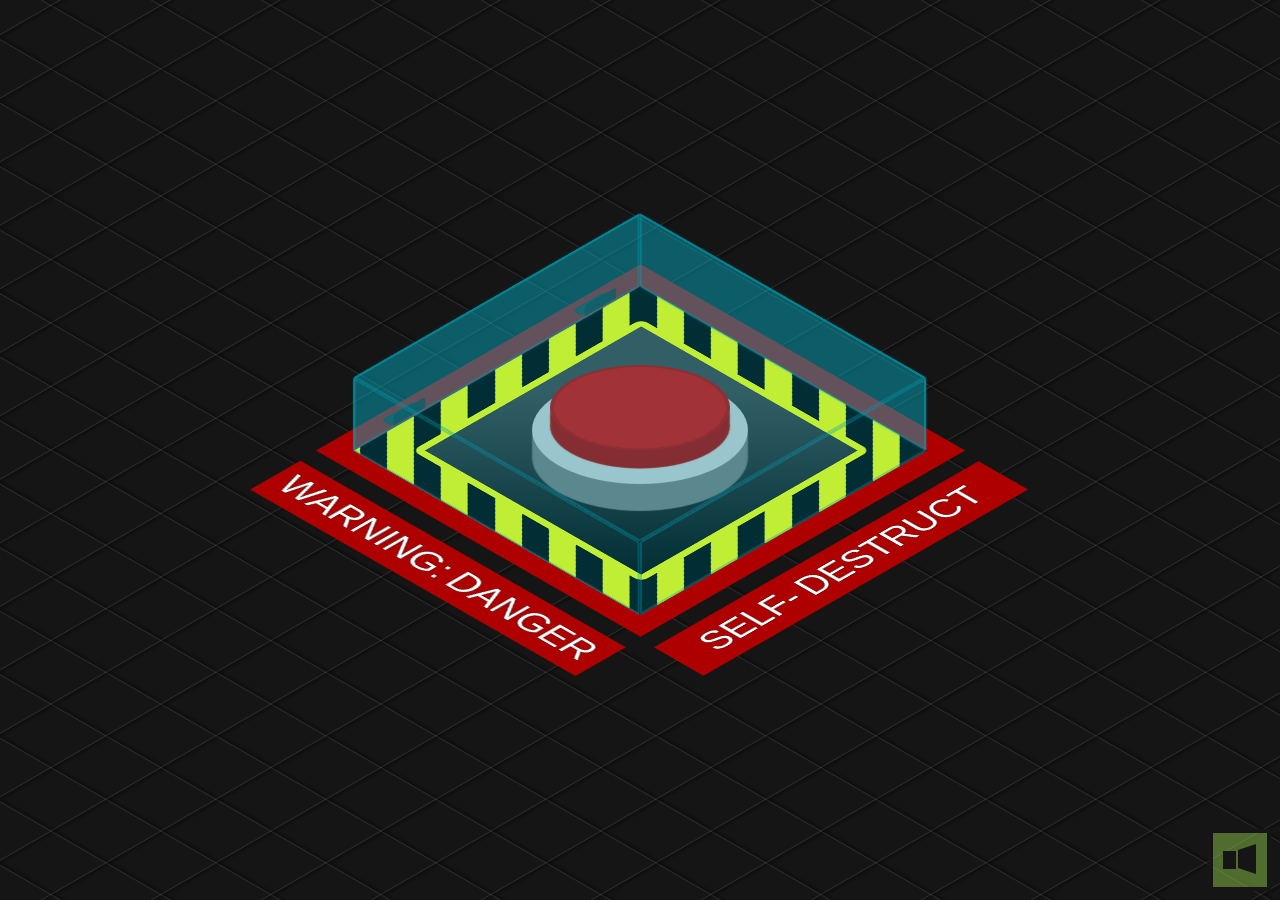
<file: index.html>
<!DOCTYPE html>
<html lang="en">
<head>
	<link rel="shortcut icon" href="images-removebg-preview.png" type="image/x-icon">
	<!--    INSTAGRAM @_refetk_            --------------------->
    <meta charset="UTF-8">
    <meta http-equiv="X-UA-Compatible" content="IE=edge">
    <meta name="viewport" content="width=device-width, initial-scale=1.0">
    <title>Nuclear Bomb</title>
    <link rel="stylesheet" href="style.css">
</head>
<body>
    <div class="grid"></div>

<div class="warning"></div>

<div class="base">
	<button id="activate">
		<span></span>
	</button>
</div>

<div class="box opened" id="cover">
	<div></div>
	<div></div>
	<div></div>
	<div></div>
	<div></div>
	<div></div>
	<span></span><span></span>
</div>

<div class="hinges"></div>

<div class="text">
	SELF-&thinsp;DESTRUCT
</div>

<div id="panel">
	<div id="msg">DEVICE SELF-DESTRUCTION </div>
	<div id="time">9</div>
	<span id="abort">ABORT</span>
	<span id="detonate">DETONATE</span>
</div>

<div id="turn-off"></div>
<div id="closing"></div>

<div id="restart"><button id="reload"></button></div>

<div id="mute"></div>

<audio id="alarm">
	<source src="Danger Alarm Sound Effect.mp3" type="audio/mpeg">
</audio>
<script>
    var theCount;
var alarm = document.getElementById("alarm");
var panel = document.getElementById("panel");
var turnOff = document.getElementById("turn-off");
var turnOffHor = document.getElementById("closing");
var detonate = document.getElementById("detonate");
alarm.volume = 0.25; //volume level

var time = document.getElementById("time");
function showCountDown() {
	time.innerText = time.innerText - 1;
	if (time.innerText == 0) {
		clearInterval(theCount);
		time.classList.add("crono");
		abort.classList.add("hide");
		detonate.classList.add("show");
		setTimeout(function () {
			turnOff.classList.add("close");
			turnOffHor.classList.add("close");
			reload.classList.add("show");
			alarm.pause();
		}, 1500);
	}
}

var cover = document.getElementById("cover");
cover.addEventListener("click", function () {
	if (this.className == "box") this.classList.add("opened");
	else this.classList.remove("opened");
});

var btn = document.getElementById("activate");
activate.addEventListener("click", function () {
	this.classList.add("pushed");
	alarm.load();
	alarm.currentTime = 10.1;
	alarm.play();
	setTimeout(function () {
		panel.classList.add("show");
		theCount = setInterval(showCountDown, 1000);
		alarm.load();
		alarm.play();
	}, 500);
});

var abort = document.getElementById("abort");
abort.addEventListener("click", function () {
	btn.classList.remove("pushed");
	panel.classList.remove("show");
	clearInterval(theCount);
	time.innerText = 9;
	alarm.pause();
	alarm.currentTime = 10;
	alarm.play();
});

var reload = document.getElementById("restart");
reload.addEventListener("click", function () {
	panel.classList.remove("show");
	turnOff.classList.remove("close");
	turnOffHor.classList.remove("close");
	abort.classList.remove("hide");
	detonate.classList.remove("show");
	cover.classList.remove("opened");
	btn.classList.remove("pushed");
	this.classList.remove("show");
	time.classList.remove("crono");
	time.innerText = 9;
});

setTimeout(function () {
	cover.classList.remove("opened");
}, 100);

var mute = document.getElementById("mute");
mute.addEventListener("click", function () {
	if (this.className == "muted") {
		alarm.muted = false;
		this.classList.remove("muted");
	} else {
		alarm.muted = true;
		this.classList.add("muted");
	}
});
</script>
</body>
</html>
</file>
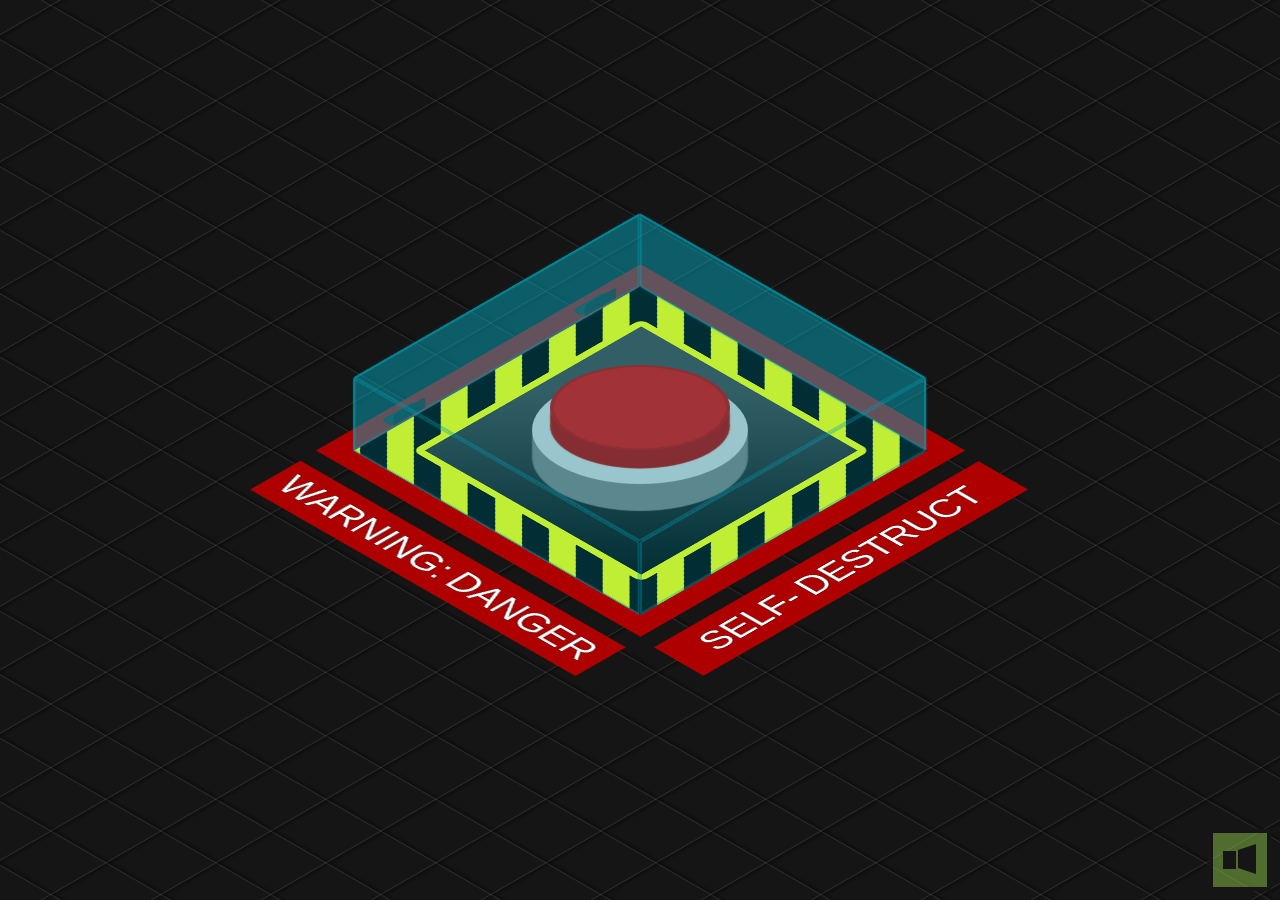
<file: button.html>
<!DOCTYPE html>
<html lang="en">
<head>
	<link rel="shortcut icon" href="images-removebg-preview.png" type="image/x-icon">
	<!--    INSTAGRAM @_refetk_            --------------------->
    <meta charset="UTF-8">
    <meta http-equiv="X-UA-Compatible" content="IE=edge">
    <meta name="viewport" content="width=device-width, initial-scale=1.0">
    <title>Nuclear Bomb</title>
    <link rel="stylesheet" href="style.css">
</head>
<body>
    <div class="grid"></div>

<div class="warning"></div>

<div class="base">
	<button id="activate">
		<span></span>
	</button>
</div>

<div class="box opened" id="cover">
	<div></div>
	<div></div>
	<div></div>
	<div></div>
	<div></div>
	<div></div>
	<span></span><span></span>
</div>

<div class="hinges"></div>

<div class="text">
	SELF-&thinsp;DESTRUCT
</div>

<div id="panel">
	<div id="msg">DEVICE SELF-DESTRUCTION </div>
	<div id="time">9</div>
	<span id="abort">ABORT</span>
	<span id="detonate">DETONATE</span>
</div>

<div id="turn-off"></div>
<div id="closing"></div>

<div id="restart"><button id="reload"></button></div>

<div id="mute"></div>

<audio id="alarm">
	<source src="Danger Alarm Sound Effect.mp3" type="audio/mpeg">
</audio>
<script>
    var theCount;
var alarm = document.getElementById("alarm");
var panel = document.getElementById("panel");
var turnOff = document.getElementById("turn-off");
var turnOffHor = document.getElementById("closing");
var detonate = document.getElementById("detonate");
alarm.volume = 0.25; //volume level

var time = document.getElementById("time");
function showCountDown() {
	time.innerText = time.innerText - 1;
	if (time.innerText == 0) {
		clearInterval(theCount);
		time.classList.add("crono");
		abort.classList.add("hide");
		detonate.classList.add("show");
		setTimeout(function () {
			turnOff.classList.add("close");
			turnOffHor.classList.add("close");
			reload.classList.add("show");
			alarm.pause();
		}, 1500);
	}
}

var cover = document.getElementById("cover");
cover.addEventListener("click", function () {
	if (this.className == "box") this.classList.add("opened");
	else this.classList.remove("opened");
});

var btn = document.getElementById("activate");
activate.addEventListener("click", function () {
	this.classList.add("pushed");
	alarm.load();
	alarm.currentTime = 10.1;
	alarm.play();
	setTimeout(function () {
		panel.classList.add("show");
		theCount = setInterval(showCountDown, 1000);
		alarm.load();
		alarm.play();
	}, 500);
});

var abort = document.getElementById("abort");
abort.addEventListener("click", function () {
	btn.classList.remove("pushed");
	panel.classList.remove("show");
	clearInterval(theCount);
	time.innerText = 9;
	alarm.pause();
	alarm.currentTime = 10;
	alarm.play();
});

var reload = document.getElementById("restart");
reload.addEventListener("click", function () {
	panel.classList.remove("show");
	turnOff.classList.remove("close");
	turnOffHor.classList.remove("close");
	abort.classList.remove("hide");
	detonate.classList.remove("show");
	cover.classList.remove("opened");
	btn.classList.remove("pushed");
	this.classList.remove("show");
	time.classList.remove("crono");
	time.innerText = 9;
});

setTimeout(function () {
	cover.classList.remove("opened");
}, 100);

var mute = document.getElementById("mute");
mute.addEventListener("click", function () {
	if (this.className == "muted") {
		alarm.muted = false;
		this.classList.remove("muted");
	} else {
		alarm.muted = true;
		this.classList.add("muted");
	}
});
</script>
</body>
</html>
</file>
<file: style.css>
body {
	margin: 0;
	padding: 0;
	width: 100vw;
	height: 100vh;
	display: flex;
	justify-content: center;
	align-items: center;
	overflow: hidden;
	background-color: #151515;
}

.base {
	background: #cacaca;
	width: 20vmin;
	border-radius: 27vmin;
	box-shadow: 0 6vmin 0.15vmin 0vmin #777, 0 4vmin 0.15vmin 0vmin #777, 0 2vmin 0.15vmin 0vmin #777;
	padding: 0vmin 2vmin 2vmin 2vmin;
	z-index: 1;
	transform: rotateX(60deg) rotateZ(0deg);
	margin-top: -4.5vmin;
	height: 22vmin;
}

button#activate {
	background: #d60505;
	border: 0;
	width: 20vmin;
	height: 19vmin;
	border-radius: 100%;
	position: relative;
	cursor: pointer;
	outline: none;
	z-index: 2;
	box-shadow: 0 4vmin 0.15vmin 0vmin #af0000, 0 2vmin 0.15vmin 0vmin #af0000;
	top: -2.5vmin;
	border: 0.5vmin solid #af0000a1;
	transition: all 0.25s ease 0s;
}

button#activate:hover {
	box-shadow: 0 3vmin 0.15vmin 0vmin #af0000, 0 1vmin 0.15vmin 0vmin #af0000;
	top: -1.5vmin;
	transition: all 0.5s ease 0s;
}
button#activate:active, button#activate.pushed {
	box-shadow: 0 1vmin 0.15vmin 0vmin #af0000, 0 1vmin 0.15vmin 0vmin #af0000;
	top: 0.5vmin;
	transition: all 0.25s ease 0s;
}
button#activate.pushed {
	box-shadow: 0 0 20px 10px #ff3c3c, 0 0 100px 50px #ff2828;
	background: #ff0000;
	border-bottom: 3px solid #00000020;
}


.box {
	transform: rotateX(-35deg) rotateY(45deg) rotateZ(0deg) rotate3d(1, 0, 0, 90deg);
	transform-origin: center top;
	transform-style: preserve-3d;
	width: 45vmin;
	position: absolute;
	z-index: 5;
	margin-top: 27vmin;
	transition: transform 1s ease 0s;
	cursor: pointer;
	height: 45vmin;
	margin-left: -32vmin;
}

.box.opened {
  transform: rotateX(-35deg) rotateY(45deg) rotateZ(0deg) rotate3d(1, 0, 0, 180deg);
}

.box div {
	position: absolute;
	width: 45vmin;
	height: 45vmin;
	background: #00bcd47d;
	opacity: 0.5;
	border: 3px solid #00a4b9;
	border-radius: 3px;
	box-sizing: border-box;
	box-shadow: 0 0 3px 0 #00bcd48a;
}

.box > div:nth-child(1) {
	opacity: 0;
}
.box > div:nth-child(2) {
	transform: rotateX(90deg) translate3d(0px, 5vmin, 5vmin);
	height: 10vmin;
}
.box > div:nth-child(3) {
	transform: rotateX(0deg) translate3d(0, 0, 10vmin);
}
.box > div:nth-child(4) {
	transform: rotateX(270deg) translate3d(0px, -5vmin, 40vmin);
	height: 10vmin;
}
.box > div:nth-child(5) {
	transform: rotateY(90deg) translate3d(-5vmin, 0, 40vmin);
	width: 10vmin;
}
.box > div:nth-child(6) {
	transform: rotateY(-90deg) translate3d(5vmin, 0vmin, 5vmin);
	width: 10vmin;
}




.grid {
	background:repeating-linear-gradient(150deg, rgba(255,255,255,0) 0, rgba(255,255,255,0) 49px, rgb(255 255 255 / 10%) 50px ,rgb(0 0 0 / 30%) 51px , rgba(255,255,255,0) 55px ), repeating-linear-gradient(30deg, rgba(255,255,255,0) 0, rgba(255,255,255,0) 49px, rgb(255 255 255 / 10%) 50px ,rgb(0 0 0 / 30%) 51px , rgba(255,255,255,0) 55px );
	position: fixed;
	width: 200vw;
	height: 150vh;
}


.warning {
	position: absolute;
	z-index: 0;
	width: 45vmin;
	height: 45vmin;
	background: repeating-linear-gradient(-45deg, black, black 3vmin, yellow 3vmin, yellow 6vmin);
	transform: rotateX(-35deg) rotateY(45deg) rotateZ(0deg) rotate3d(1, 0, 0, 90deg);
	box-shadow: 0 0 0 3vmin #af0000;
}

.warning:before {
	content: "";
	width: 80%;
	height: 80%;
	background: linear-gradient(45deg, #000000 0%, #414141 74%);
	float: left;
	margin-top: 10%;
	margin-left: 10%;
	border: 1vmin solid yellow;
	border-radius: 1vmin;
	box-sizing: border-box;
}

.warning:after {
	content: "WARNING:\2009 DANGER";
	color: white;
	transform: rotate(90deg);
	float: left;
	background: #af0000;
	position: absolute;
	bottom: 18.5vmin;
	left: -35vmin;
	font-size: 5vmin;
	font-family: Arial, Helvetica, serif;
	width: 49vmin;
	text-align: center;
	padding: 1vmin;
	text-shadow: 0 0 1px #000, 0 0 1px #000, 0 0 1px #000;
}





.hinges {
  position: absolute;
	z-index: 3;
	transform: rotateX(-35deg) rotateY(45deg) rotateZ(0deg) rotate3d(1, 0, 0, 90deg);
}


.hinges:before, .hinges:after {
	content: "";
	background: #2b2b2b;
	width: 5vmin;
	height: 1.5vmin;
	position: absolute;
	margin-top: -24.5vmin;
	z-index: 5;
	border: 2px solid #00000010;
	border-radius: 5px 5px 0 0;
	box-sizing: border-box;
	margin-left: -16.25vmin;
}
.hinges:after {
  margin-left: 13.75vmin;
  margin-top: -24.5vmin;
}


.box > span:before, .box > span:after {
	content: "";
	width: 5vmin;
	height: 1.5vmin;
	background: #103e4480;
	position: absolute;
	margin-left: 6vmin;
	border-radius: 0 0 5px 5px;
}
.box > span:after  {
  margin-left: 36vmin;
}

.box > span {
  transform: rotateX(89deg) translate(0.3vmin, 0.3vmin);
  position: absolute;
}





.text {
	position: absolute;
	margin-top: 55vmin;
	color: white;
	font-family: Arial, Helvetica, serif;
	font-size: 5vmin;
	text-shadow: 0 0 1px #000, 0 0 1px #000, 0 0 1px #000;
	perspective-origin: left;
	background: #af0000;
	padding: 1vmin;
	transform: rotateX(-35deg) rotateY(45deg) rotateZ(0deg) rotate3d(1, 0, 0, 90deg) translate(33.5vmin, -2vmin);
	text-align: center;
	width: 49vmin;
	
}

div#panel:before {
	content: "WARNING";
	top: 3vmin;
	position: relative;
	font-size: 10vmin;
	width: 100vw;
	left: 0;
	z-index: 6;
	text-shadow: 0 0 1px #fff, 0 0 3px #fff;
	border-bottom: 1vmin dotted #fff;
}

#panel {
	position: absolute;
	background: #ff0000d0;
	color: #ffffff;
	font-family: Arial, Helvetica, serif;
	width: 90vmin;
	box-sizing: border-box;
	font-size: 3.25vmin;
	padding: 1vmin 2vmin;
	height: 60vmin;
	box-shadow: 0 0 0 100vmin #ff000060, 0 0 0 5vmin #ff000060;
	z-index: 5;
	display: none;
	text-align: center;
	text-shadow: 0 0 1px #fff, 0 0 3px #fff, 0 0 5px #fff;
	animation: warning-ligth 1s 0s infinite;
}
#panel.show {
	display: block !important;
}

#msg {
	margin-top: 5vmin;
	text-shadow: 0 0 2px #fff;
}

#time {
	font-size: 10vmin;
	background: #00000080;
	max-width: 35vmin;
	margin: 6vmin auto 5vmin !important;
	position: relative;
	border-radius: 0.25vmin;
	text-shadow: 0 0 3px #000, 0 0 2px #000, 0 0 3px #000, 0 0 4px #000, 0 0 5px #000;
	padding: 1vmin 0;
}

#time:before {
	content: "00:0";: 
}

#abort {
	background: #ffffffb8;
	color: #d30303;
	cursor: pointer;
	padding: 1vmin 2.75vmin;
	font-size: 6vmin;
	border-radius: 0.25vmin;
	font-weight: bold;
	animation: highlight 1s 0s infinite;
}

#abort:hover {
  background: #ffffff;
	box-shadow: 0 0 15px 5px #fff;
}




@keyframes highlight {
	50% { box-shadow: 0 0 15px 5px #fff;}
}








div#turn-off {
	position: fixed;
	background: #ffffff80;
	left: 0;
	width: 100vw;
	height: 0vh;
	z-index: 7;
}

div#turn-off:before, div#turn-off:after {
	content: "";
	position: fixed;
	left: 0;
	top: 0;
	height: 0vh;
	background: #000;
	width: 100vw;
	transition: height 0.5s ease 0s;
}
div#turn-off:after {
	top: inherit;
	bottom: 0;
}


div#turn-off.close {
	height: 100vh;
}

div#turn-off.close:before, div#turn-off.close:after {
	transition: height 0.1s ease 0.1s;
	height: 49.75vh;
}




#time.crono {
	background: #ffffffba;
	transition: background 0.5s ease 0s;
	color: #ff0000;
	text-shadow: 0 0 1px #ffffff, 0 0 2px #ffffff, 0 0 2px #ffffff;
}
#detonate {
	display: none;
	color: #fff;
	z-index: 5;
	font-size: 8vmin;
	font-family: Arial, Helvetica, serif;
	text-shadow: 0 0 1px #fff, 0 0 2px #fff, 0 0 3px #fff;
}	
#detonate.show {
	display: block;
	animation: blink 0.25s 0s infinite;
}	

#abort.hide {
	display: none;
}


@keyframes blink {
	50% { opacity: 0;}
}








#closing {
	width: 100vw;
	height: 100vh;
	left: 0;
	position: absolute;
}

div#closing:before, div#closing:after {
	content: "";
	width: 50vw;
	height: 1.5vh;
	left: -50vw;
	top: 49vh;
	position: absolute;
	background: #000000;
	z-index: 7;
	transition: left 0.2s ease 0s;
}

div#closing:after {
	right: -50vw;
	transition: right 0.2s ease 0s;
	left: initial;
}


div#closing.close:before {
	left: 0;
	transition: left 0.2s ease 0.2s;
}


div#closing.close:after {
	right: 0;
	transition: right 0.2s ease 0.2s;
}



#restart {
	position: absolute;
	z-index: 8;
	display: none;
}
#reload {
	position: absolute;
	z-index: 8;
	width: 10vmin;
	height: 10vmin;
	border-radius: 100%;
	border: 0;
	margin-top: -5vmin;
	margin-left: -2.5vmin;
	opacity: 0;
	cursor: pointer;
	transform: rotate(0deg);
	transition: transform 0.5s ease 0s;
	outline: none;
}
#reload:hover {
	background: #ef0000;
	transform: rotate(360deg);
	transition: transform 0.5s ease 0s;
}
#restart.show { 
	display: block; 
}

#restart.show #reload {  
	animation: refresh 3.5s 0s 1; 
	opacity:1;
}


@keyframes refresh {
		0% { opacity: 0; }
	 50% { opacity: 0; }
	100% { opacity: 1; }
}


button#reload:before {
	content: "";
	width: 6vmin;
	height: 6vmin;
	position: absolute;
	left: 2vmin;
	top: 2vmin;
	border-radius: 100%;
	border: 1vmin solid #000;
	box-sizing: border-box;
	border-bottom-color: transparent;
}

button#reload:after {
	content: "";
	border: 1.25vmin solid transparent;
	border-top: 2vmin solid black;
	position: absolute;
	transform: rotate(40deg) translate(0.5vmin, 1.25vmin);
}





@keyframes warning-ligth {
	 0% { box-shadow: 0 0 0 100vmin #ff000060, 0 0 0 5vmin #ff000060; }
	50% { box-shadow: 0 0 0 100vmin #ff000020, 0 0 0 5vmin #ff000020; }
}



#mute {
    position: absolute;
    bottom: 1vmin;
    right: 1vmin;
    background: #8bc34a80;
    width: 6vmin;
    height: 6vmin;
    cursor: pointer;
    border: 0.5vmin solid #151515;
}
#mute.muted {
    background: #ff000080;
}

#mute:before {
    content: "";
    border: 0.75vmin solid transparent;
    height: 2vmin;
    border-right: 2vmin solid #151515;
    position: absolute;
    border-left-width: 0;
    top: 1.25vmin;
    right: 1.25vmin;
}
#mute:after {
    content: "";
    border: 0vmin solid transparent;
    height: 2vmin;
    border-right: 1.5vmin solid #151515;
    position: absolute;
    top: 2vmin;
    right: 3.5vmin;
}
</file>
